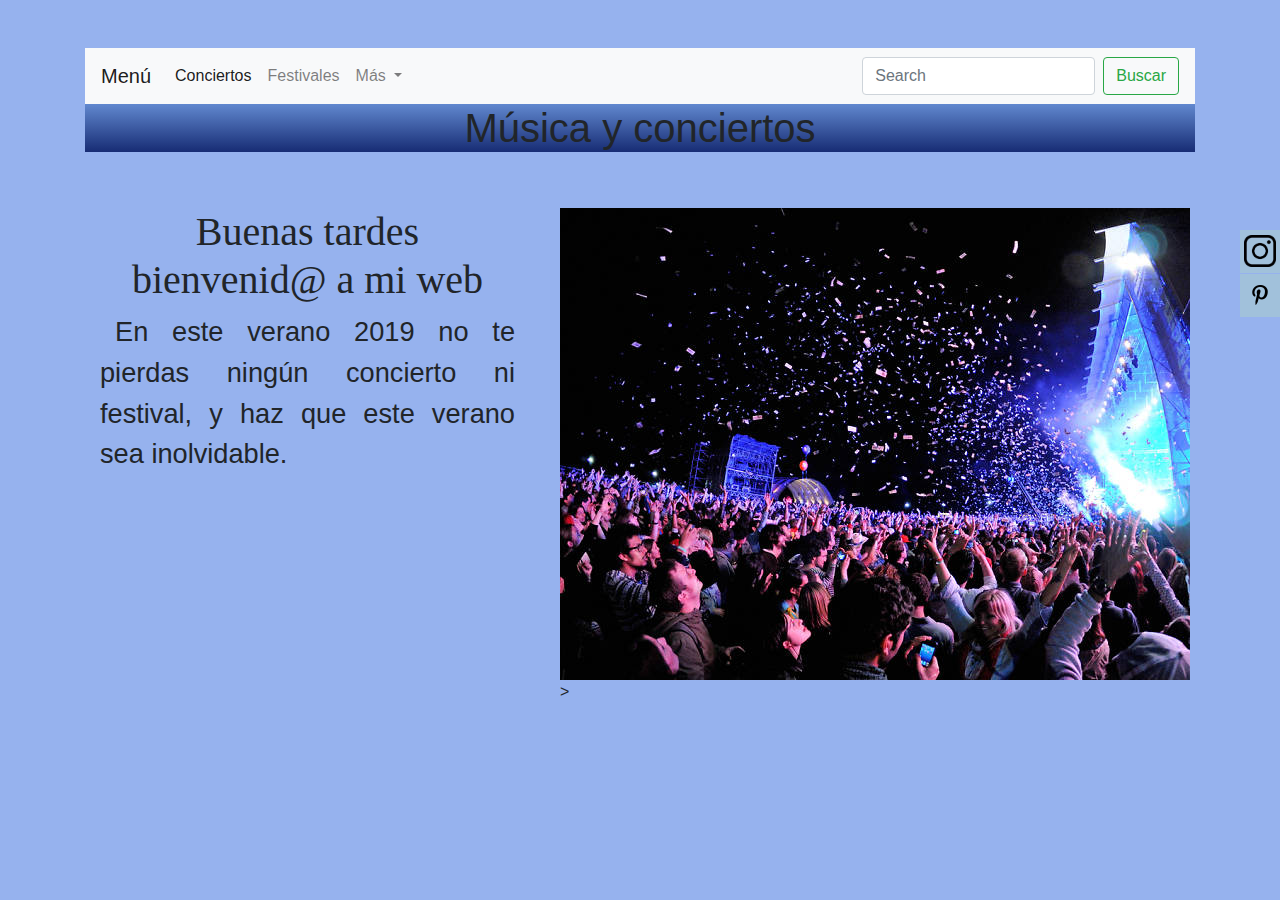
<file: index.html>
<!doctype html>
<html lang="es">
  <head>
    <!-- Required meta tags -->
    <meta charset="utf-8">
    <meta name="viewport" content="width=device-width, initial-scale=1, shrink-to-fit=no">

    <!-- Bootstrap CSS -->
    <link rel="stylesheet" href="https://stackpath.bootstrapcdn.com/bootstrap/4.3.1/css/bootstrap.min.css" integrity="sha384-ggOyR0iXCbMQv3Xipma34MD+dH/1fQ784/j6cY/iJTQUOhcWr7x9JvoRxT2MZw1T" crossorigin="anonymous">
    <link rel="stylesheet"type="text/css"href="style.css">
    <title>Music</title>
  </head>
  <body>
      <br></br>
    <div class="container">
        <div class="row">
            <div class="col-12">
                <nav class="navbar navbar-expand-lg navbar-light bg-light">
                        <a class="navbar-brand" href="index.html">Menú</a>
                        <button class="navbar-toggler" type="button" data-toggle="collapse" data-target="#navbarSupportedContent" aria-controls="navbarSupportedContent" aria-expanded="false" aria-label="Toggle navigation">
                          <span class="navbar-toggler-icon"></span>
                        </button>
                      
                        <div class="collapse navbar-collapse" id="navbarSupportedContent">
                          <ul class="navbar-nav mr-auto">
                            <li class="nav-item active">
                              <a class="nav-link" href="Conciertos.html">Conciertos</a><span class="sr-only">(current)</span></a>
                            </li>
                            <li class="nav-item">
                              <a class="nav-link" href="Festivales.html">Festivales</a>
                            </li>
                            <li class="nav-item dropdown">
                              <a class="nav-link dropdown-toggle" href="#" id="navbarDropdown" role="button" data-toggle="dropdown" aria-haspopup="true" aria-expanded="false">
                                Más
                              </a>
                              <div class="dropdown-menu" aria-labelledby="navbarDropdown">
                                <a class="dropdown-item" href="Yo.html">Quien soy</a>
                                <div class="dropdown-divider"></div>
                                <a class="dropdown-item" href="opinion.html">Opinión</a>
                                <div class="dropdown-divider"></div>
                              </div>
                            </li>
                          </ul>
                          <form class="form-inline my-2 my-lg-0">
                            <input class="form-control mr-sm-2" type="search" placeholder="Search" aria-label="Search">
                            <button class="btn btn-outline-success my-2 my-sm-0" type="submit">Buscar</button>
                          </form>
                        </div>
                      </nav>
                      <h1>Música y conciertos</h1>
              </div>
        </div>
            <div class="row">
                <div class="col-xl-5 col-lg-5 col-mg-6 col-sm-12">
                    <br></br>
                    <div class="container">
                    <h3><script type="text/javascript">
                      var hora=new Date();
                        if(hora.getHours()>11){
                        document.write("Buenas tardes\ bienvenid@ a mi web");
                          }
                        else{
                        document.write("Buenos dias\ bienvenid@ a mi web");}
                      </script></h3>
                      <p>En este verano 2019 no te pierdas ningún concierto ni festival, y haz que este verano sea inolvidable.</p>
                      <iframe src="https://www.youtube.com/embed/78reIs930Yk?start=5?rel=0&amp;autoplay=1" frameborder="0" allow="accelerometer; autoplay; encrypted-media; gyroscope; picture-in-picture" allowfullscreen></iframe>
                      </div>
                      </div>
                      <div class="col-xl-7 col-lg-8 col-md-6 col-sm-12">
                        <br></br>
                        <img src="menu.jpeg" alt="disfruta"class="img-fluid"/>>
                    </div>
                </div>
            <br></br>
            <br></br>
        </div>
    </div>
    <div class="sticky-container">
            <ul class="sticky">
                <li>
                    <img src="insta.png" width="32" height="32">
                    <p><a href="https://www.instagram.com/lau_ag_16/" target="_blank">Síguenos en <br>Instagram</a></p>
                </li>
                <li>
                    <img src="pinte.png" width="32" height="32">
                    <p><a href="https://www.pinterest.es/lauag16/" target="_blank">Síguenos en<br>Pinterest</a></p>
                </li>
            </ul>
        </div>
    <!-- Optional JavaScript -->
    <!-- jQuery first, then Popper.js, then Bootstrap JS -->
    <script src="https://code.jquery.com/jquery-3.3.1.slim.min.js" integrity="sha384-q8i/X+965DzO0rT7abK41JStQIAqVgRVzpbzo5smXKp4YfRvH+8abtTE1Pi6jizo" crossorigin="anonymous"></script>
    <script src="https://cdnjs.cloudflare.com/ajax/libs/popper.js/1.14.7/umd/popper.min.js" integrity="sha384-UO2eT0CpHqdSJQ6hJty5KVphtPhzWj9WO1clHTMGa3JDZwrnQq4sF86dIHNDz0W1" crossorigin="anonymous"></script>
    <script src="https://stackpath.bootstrapcdn.com/bootstrap/4.3.1/js/bootstrap.min.js" integrity="sha384-JjSmVgyd0p3pXB1rRibZUAYoIIy6OrQ6VrjIEaFf/nJGzIxFDsf4x0xIM+B07jRM" crossorigin="anonymous"></script>
  </body>
</html>
</file>
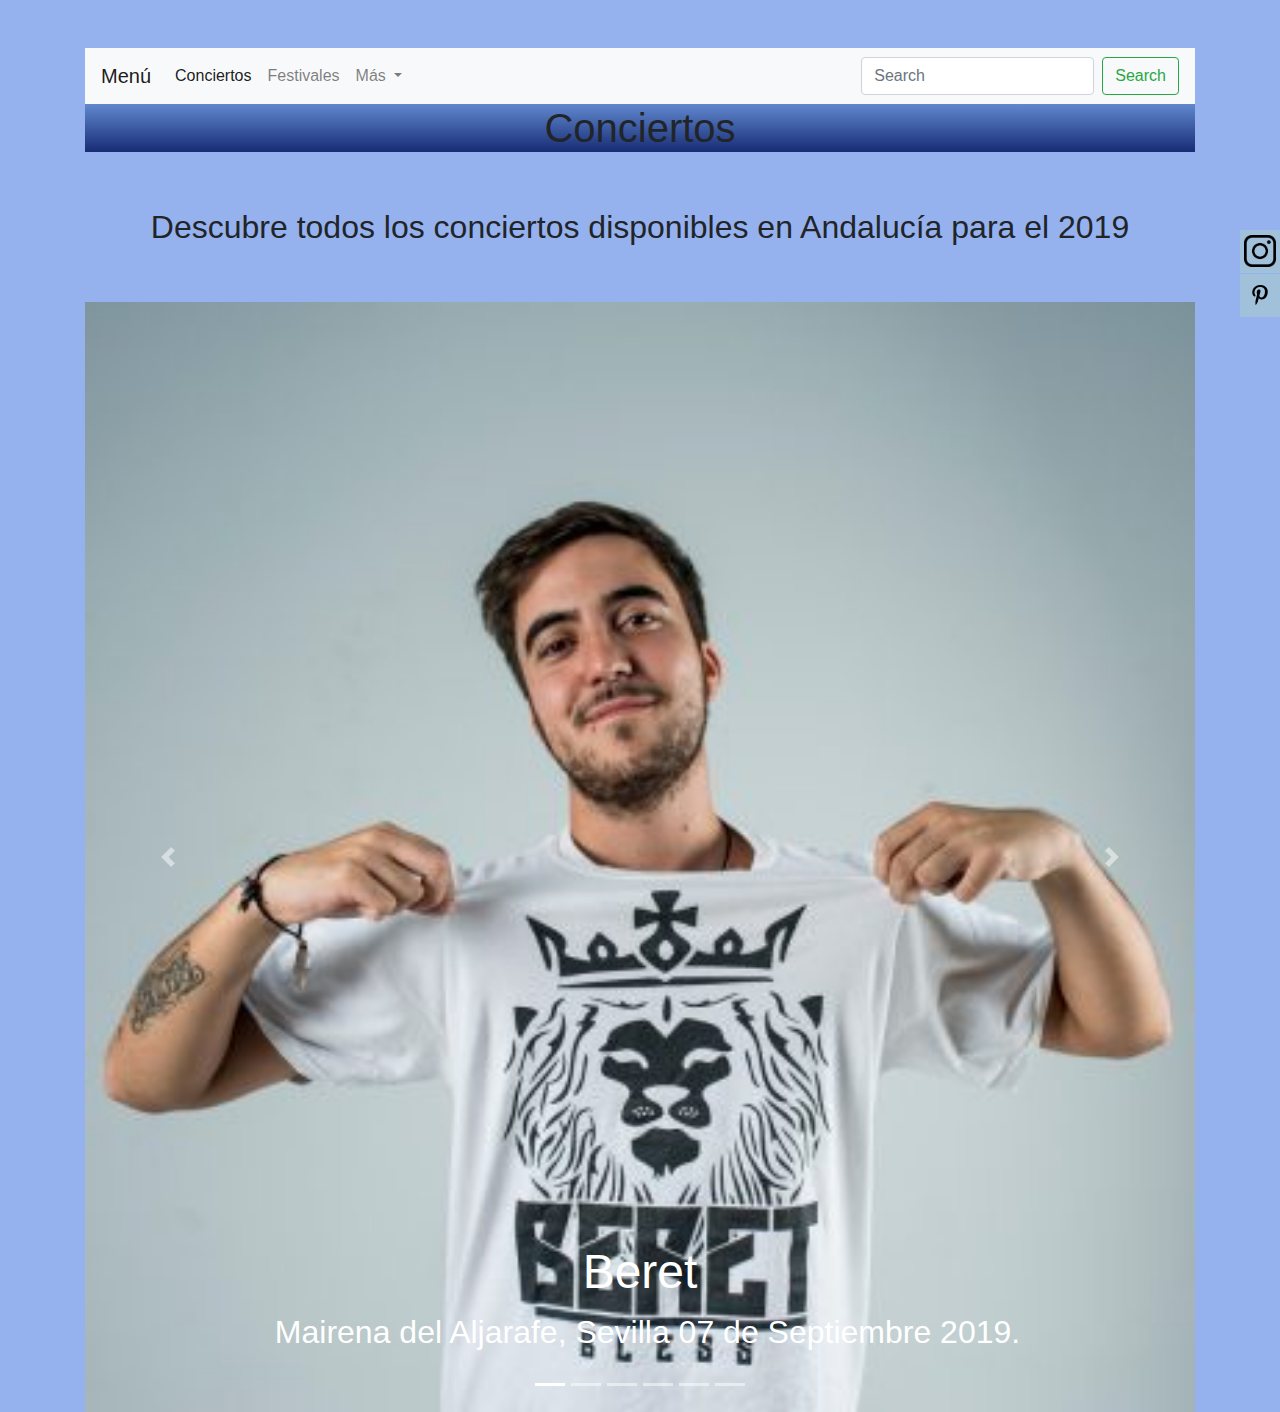
<file: Conciertos.html>
<!doctype html>
<html lang="es">
  <head>
    <!-- Required meta tags -->
    <meta charset="utf-8">
    <meta name="viewport" content="width=device-width, initial-scale=1, shrink-to-fit=no">

    <!-- Bootstrap CSS -->
    <link rel="stylesheet" href="https://stackpath.bootstrapcdn.com/bootstrap/4.3.1/css/bootstrap.min.css" integrity="sha384-ggOyR0iXCbMQv3Xipma34MD+dH/1fQ784/j6cY/iJTQUOhcWr7x9JvoRxT2MZw1T" crossorigin="anonymous">
    <link rel="stylesheet"type="text/css"href="style2.css">
    <title>Music</title>
  </head>
  <body>
    <br></br>
    <div class="container">
        <div class="row">
            <div class="col-12">
                <nav class="navbar navbar-expand-lg navbar-light bg-light">
                        <a class="navbar-brand" href="index.html">Menú</a>
                        <button class="navbar-toggler" type="button" data-toggle="collapse" data-target="#navbarSupportedContent" aria-controls="navbarSupportedContent" aria-expanded="false" aria-label="Toggle navigation">
                          <span class="navbar-toggler-icon"></span>
                        </button>
                      
                        <div class="collapse navbar-collapse" id="navbarSupportedContent">
                          <ul class="navbar-nav mr-auto">
                            <li class="nav-item active">
                              <a class="nav-link" href="Conciertos.html">Conciertos</a><span class="sr-only">(current)</span></a>
                            </li>
                            <li class="nav-item">
                              <a class="nav-link" href="Festivales.html">Festivales</a>
                            </li>
                            <li class="nav-item dropdown">
                              <a class="nav-link dropdown-toggle" href="#" id="navbarDropdown" role="button" data-toggle="dropdown" aria-haspopup="true" aria-expanded="false">
                                Más
                              </a>
                              <div class="dropdown-menu" aria-labelledby="navbarDropdown">
                                <a class="dropdown-item" href="Yo.html">Quién soy</a>
                                <div class="dropdown-divider"></div>
                                <a class="dropdown-item" href="opinion.html">Opinión</a>
                                <div class="dropdown-divider"></div>
                              </div>
                            </li>
                          </ul>
                          <form class="form-inline my-2 my-lg-0">
                            <input class="form-control mr-sm-2" type="search" placeholder="Search" aria-label="Search">
                            <button class="btn btn-outline-success my-2 my-sm-0" type="submit">Search</button>
                          </form>
                        </div>
                       </nav>
                      <h1>Conciertos</h1>
            </div>
        </div>
        <div class="row">
            <div class="col-12">
                <br></br>
                <h2>Descubre todos los conciertos disponibles en Andalucía para el 2019</h2>
            </div>
        </div>
        <div class="row">
            <div class="col-12">
                <br></br>
                <div class="bd-example">
                  <div id="carouselExampleCaptions" class="carousel slide" data-ride="carousel">
                    <ol class="carousel-indicators">
                      <li data-target="#carouselExampleCaptions" data-slide-to="0" class="active"></li>
                      <li data-target="#carouselExampleCaptions" data-slide-to="1"></li>
                      <li data-target="#carouselExampleCaptions" data-slide-to="2"></li>
                      <li data-target="#carouselExampleCaptions" data-slide-to="3"></li>
                      <li data-target="#carouselExampleCaptions" data-slide-to="4"></li>
                      <li data-target="#carouselExampleCaptions" data-slide-to="5"></li>
                    </ol>
                    <div class="carousel-inner">
                        <div class="carousel-item active">
                            <a href="https://www.elcorteingles.es/entradas/conciertos/entradas-beret-cita-en-mairena-mairena-del-aljarafe-0000086YO0000086yY0000085BS/"><img src="beret.jpeg" class="d-block w-100" alt="Bustamante"></a>
                            <div class="carousel-caption d-none d-md-block">
                              <h5>Beret</h5>
                              <p>Mairena del Aljarafe, Sevilla 07 de Septiembre 2019.</p>
                            </div>
                          </div>
                        <div class="carousel-item">
                          <a href="https://www.ticketea.com/entradas/bustamante-en-concierto-tour-heroes-sevilla-cartuja-center-cite/"><img src="bustamante.jpeg" class="d-block w-100" alt="Bustamante"></a>
                          <div class="carousel-caption d-none d-md-block">
                            <h5>Bustamante</h5>
                           <p>Sevilla, 13 de Septiembre 2019.</p>
                        </div>
                      </div>
                      <div class="carousel-item">
                        <a href="https://www.ticketea.com/entradas/sweet-california-gira-origen-2019-sevilla/"><img src="sweet.jpeg" class="d-block w-100" alt="sweet">a</a>
                        <div class="carousel-caption d-none d-md-block">
                          <h5>Sweet California</h5>
                          <p>Sevilla, 19 de Octubre de 2019</p>
                        </div>
                      </div>
                      <div class="carousel-item">
                        <a href="https://www.ticketea.com/entradas/concierto-morat-festival-starlite-marbella-2019/"><img src="morat.jpeg" class="d-block w-100" alt="morat"></a>
                        <div class="carousel-caption d-none d-md-block">
                          <h5>Morat</h5>
                          <p>Málaga, 12 de Agosto de 2019</p>
                        </div>
                      </div>
                      <div class="carousel-item">
                        <a href="https://www.ticketea.com/entradas/estopa-presenta-gira-fuego-malaga/"><img src="estopa.jpeg" class="d-block w-100" alt="estopa"></a>
                        <div class="carousel-caption d-none d-md-block">
                         <h5>Estopa</h5>
                          <p>Málaga, 30 de Noviembre de 2019</p>
                      </div>
                    </div>
                      <div class="carousel-item">
                        <a href="https://www.ticketea.com/entradas/estopa-presenta-gira-fuego-malaga/"><img src="pablo.jpeg" class="d-block w-100" alt="pablo alboran"></a>
                        <div class="carousel-caption d-none d-md-block">
                         <h5>Pablo López</h5>
                          <p>Granada, 06 de Septiembre de 2019</p>
                      </div>
                  </div>
                    <a class="carousel-control-prev" href="#carouselExampleCaptions" role="button" data-slide="prev">
                      <span class="carousel-control-prev-icon" aria-hidden="true"></span>
                      <span class="sr-only">Previous</span>
                    </a>
                    <a class="carousel-control-next" href="#carouselExampleCaptions" role="button" data-slide="next">
                      <span class="carousel-control-next-icon" aria-hidden="true"></span>
                      <span class="sr-only">Next</span>
                    </a>
                </div>
            </div>
        </div>
        <div class="sticky-container">
                <ul class="sticky">
                    <li>
                        <img src="insta.png" width="32" height="32">
                        <p><a href="https://www.instagram.com/lau_ag_16/" target="_blank">Síguenos en <br>Instagram</a></p>
                    </li>
                    <li>
                        <img src="pinte.png" width="32" height="32">
                        <p><a href="https://www.pinterest.es/lauag16/" target="_blank">Síguenos en<br>Pinterest</a></p>
                    </li>
                </ul>
            </div>
    </div>

    <!-- Optional JavaScript -->
    <!-- jQuery first, then Popper.js, then Bootstrap JS -->
    <script src="https://code.jquery.com/jquery-3.3.1.slim.min.js" integrity="sha384-q8i/X+965DzO0rT7abK41JStQIAqVgRVzpbzo5smXKp4YfRvH+8abtTE1Pi6jizo" crossorigin="anonymous"></script>
    <script src="https://cdnjs.cloudflare.com/ajax/libs/popper.js/1.14.7/umd/popper.min.js" integrity="sha384-UO2eT0CpHqdSJQ6hJty5KVphtPhzWj9WO1clHTMGa3JDZwrnQq4sF86dIHNDz0W1" crossorigin="anonymous"></script>
    <script src="https://stackpath.bootstrapcdn.com/bootstrap/4.3.1/js/bootstrap.min.js" integrity="sha384-JjSmVgyd0p3pXB1rRibZUAYoIIy6OrQ6VrjIEaFf/nJGzIxFDsf4x0xIM+B07jRM" crossorigin="anonymous"></script>
  </body>
</html>
</file>
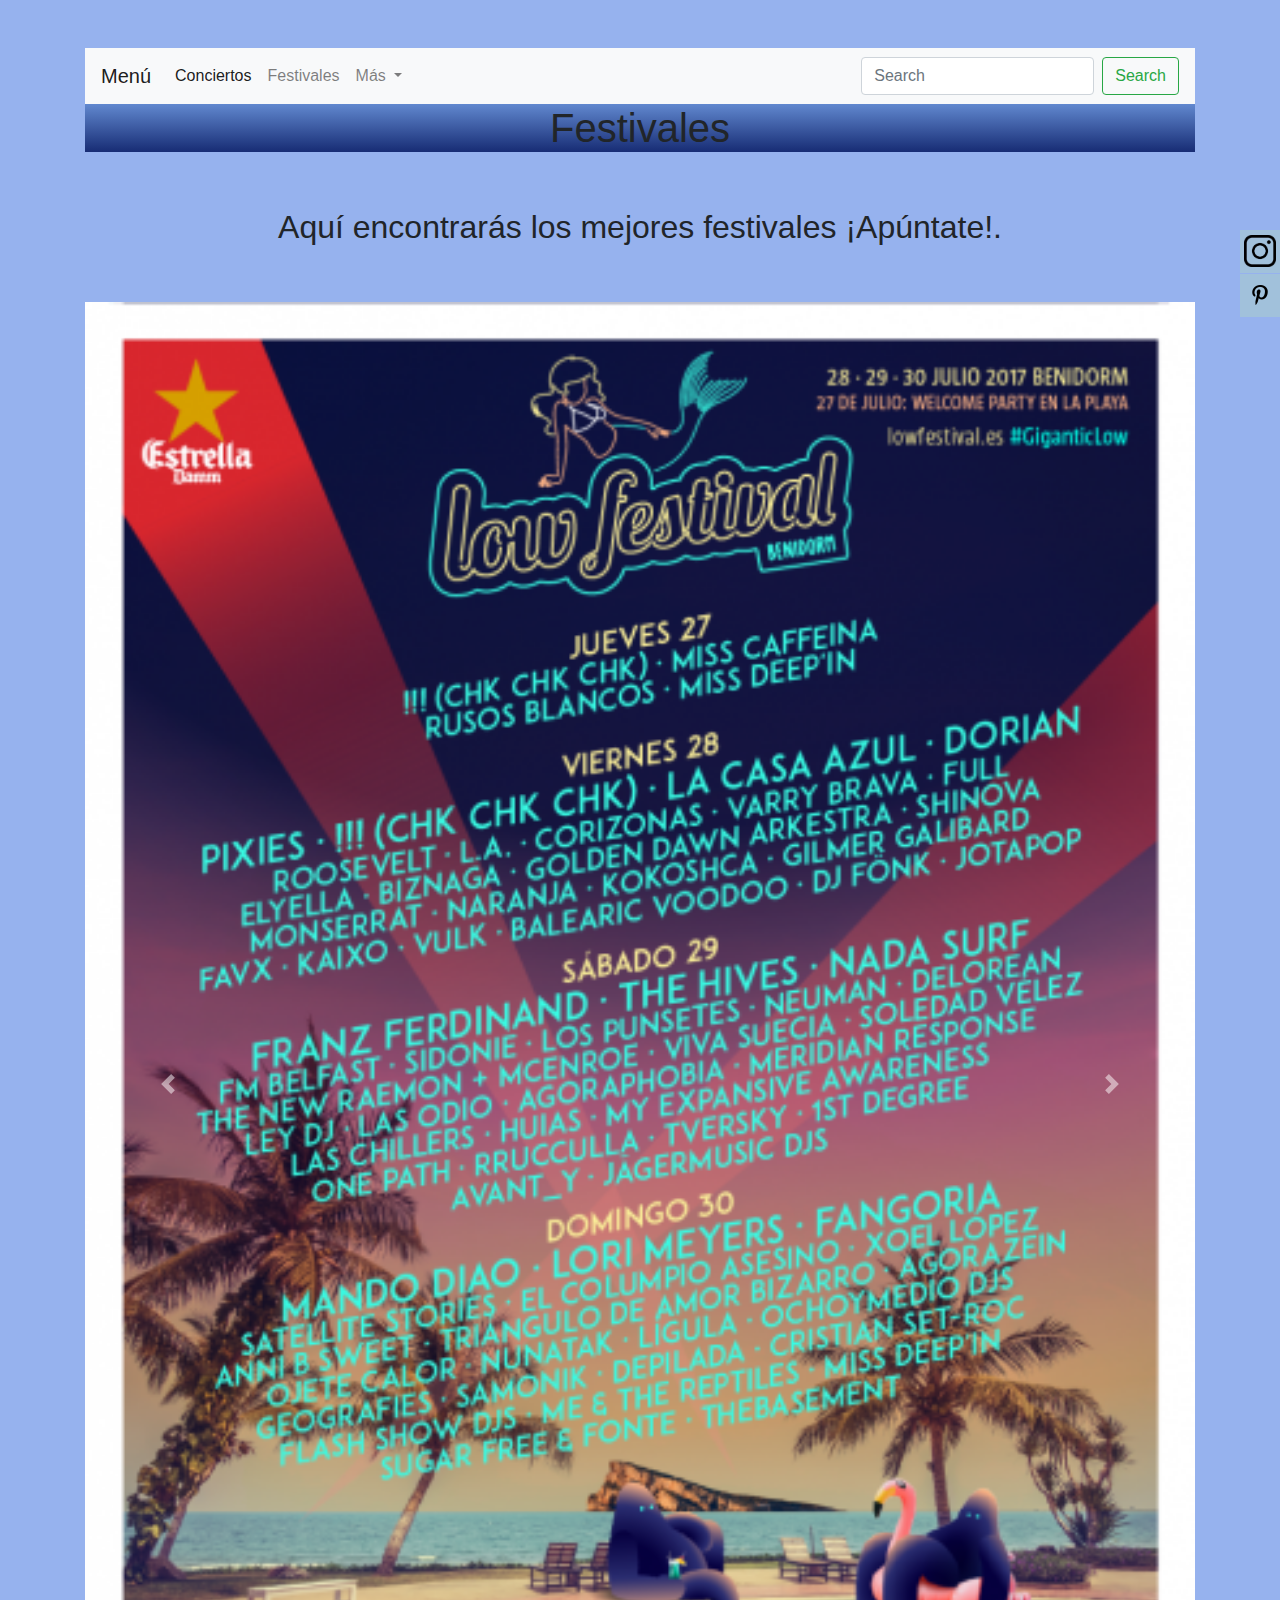
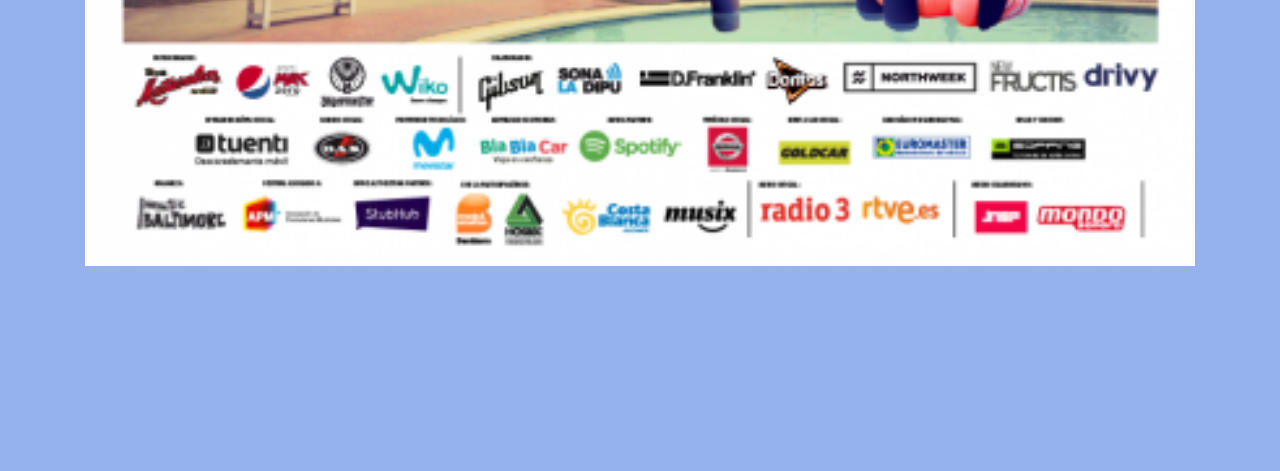
<file: Festivales.html>
<!doctype html>
<html lang="es">
  <head>
    <!-- Required meta tags -->
    <meta charset="utf-8">
    <meta name="viewport" content="width=device-width, initial-scale=1, shrink-to-fit=no">

    <!-- Bootstrap CSS -->
    <link rel="stylesheet" href="https://stackpath.bootstrapcdn.com/bootstrap/4.3.1/css/bootstrap.min.css" integrity="sha384-ggOyR0iXCbMQv3Xipma34MD+dH/1fQ784/j6cY/iJTQUOhcWr7x9JvoRxT2MZw1T" crossorigin="anonymous">
    <link rel="stylesheet"type="text/css"href="style3.css">
    <title>Music</title>
  </head>
  <body>
    <div class="container">
        <div class="row">
            <div class="col-12">
                <br></br>
                <nav class="navbar navbar-expand-lg navbar-light bg-light">
                        <a class="navbar-brand" href="index.html">Menú</a>
                        <button class="navbar-toggler" type="button" data-toggle="collapse" data-target="#navbarSupportedContent" aria-controls="navbarSupportedContent" aria-expanded="false" aria-label="Toggle navigation">
                          <span class="navbar-toggler-icon"></span>
                        </button>
                      
                        <div class="collapse navbar-collapse" id="navbarSupportedContent">
                          <ul class="navbar-nav mr-auto">
                            <li class="nav-item active">
                              <a class="nav-link" href="Conciertos.html">Conciertos</a><span class="sr-only">(current)</span></a>
                            </li>
                            <li class="nav-item">
                              <a class="nav-link" href="Festivales.html">Festivales</a>
                            </li>
                            <li class="nav-item dropdown">
                              <a class="nav-link dropdown-toggle" href="#" id="navbarDropdown" role="button" data-toggle="dropdown" aria-haspopup="true" aria-expanded="false">
                               Más
                              </a>
                              <div class="dropdown-menu" aria-labelledby="navbarDropdown">
                                <a class="dropdown-item" href="Yo.html">Quién soy</a>
                                <div class="dropdown-divider"></div>
                                <a class="dropdown-item" href="opinion.html">Opinión</a>
                                <div class="dropdown-divider"></div>
                              </div>
                            </li>
                          </ul>
                          <form class="form-inline my-2 my-lg-0">
                            <input class="form-control mr-sm-2" type="search" placeholder="Search" aria-label="Search">
                            <button class="btn btn-outline-success my-2 my-sm-0" type="submit">Search</button>
                          </form>
                        </div>
                      </nav>
                      <h1>Festivales</h1>
            </div>
        </div>
        <div class="row">
            <div class="col-12">
              <br></br>
              <h2>Aquí encontrarás los mejores festivales ¡Apúntate!.</h2>
        <div class="row">
            <div class="col-12">
                <br></br>
                <div class="bd-example">
                  <div id="carouselExampleCaptions" class="carousel slide" data-ride="carousel">
                    <ol class="carousel-indicators">
                      <li data-target="#carouselExampleCaptions" data-slide-to="0" class="active"></li>
                      <li data-target="#carouselExampleCaptions" data-slide-to="1"></li>
                    </ol>
                    <div class="carousel-inner">
                        <div class="carousel-item active">
                            <a href="https://www.ticketea.com/entradas/low-festival-benidorm-2019/"><img src="benidorm.png" class="d-block w-100" alt="festival benidorm"></a>
                            <div class="carousel-caption d-none d-md-block">
                            </div>
                          </div>
                        <div class="carousel-item">
                          <a href="https://www.ticketea.com/entradas/festival-cabo-de-plata-2019/"><img src="cabo.jpeg" class="d-block w-100" alt="Bustamante"></a>
                          <div class="carousel-caption d-none d-md-block">
                        </div>
                      </div>
                    <a class="carousel-control-prev" href="#carouselExampleCaptions" role="button" data-slide="prev">
                      <span class="carousel-control-prev-icon" aria-hidden="true"></span>
                      <span class="sr-only">Previous</span>
                    </a>
                    <a class="carousel-control-next" href="#carouselExampleCaptions" role="button" data-slide="next">
                      <span class="carousel-control-next-icon" aria-hidden="true"></span>
                      <span class="sr-only">Next</span>
                    </a>
                </div>
            </div>
        </div>
        </div>
        <div class="col-12">
          <br></br>
            <iframe src="https://www.youtube.com/embed/3lv5gyQ_r78?start=5" frameborder="0" allow="accelerometer; autoplay; encrypted-media; gyroscope; picture-in-picture" allowfullscreen></iframe>
        </div>
      </div>
        <div class="sticky-container">
                <ul class="sticky">
                    <li>
                        <img src="insta.png" width="32" height="32">
                        <p><a href="https://www.instagram.com/lau_ag_16/" target="_blank">Síguenos en <br>Instagram</a></p>
                    </li>
                    <li>
                        <img src="pinte.png" width="32" height="32">
                        <p><a href="https://www.pinterest.es/lauag16/" target="_blank">Síguenos en<br>Pinterest</a></p>
                    </li>
                </ul>
    </div>


    <!-- Optional JavaScript -->
    <!-- jQuery first, then Popper.js, then Bootstrap JS -->
    <script src="https://code.jquery.com/jquery-3.3.1.slim.min.js" integrity="sha384-q8i/X+965DzO0rT7abK41JStQIAqVgRVzpbzo5smXKp4YfRvH+8abtTE1Pi6jizo" crossorigin="anonymous"></script>
    <script src="https://cdnjs.cloudflare.com/ajax/libs/popper.js/1.14.7/umd/popper.min.js" integrity="sha384-UO2eT0CpHqdSJQ6hJty5KVphtPhzWj9WO1clHTMGa3JDZwrnQq4sF86dIHNDz0W1" crossorigin="anonymous"></script>
    <script src="https://stackpath.bootstrapcdn.com/bootstrap/4.3.1/js/bootstrap.min.js" integrity="sha384-JjSmVgyd0p3pXB1rRibZUAYoIIy6OrQ6VrjIEaFf/nJGzIxFDsf4x0xIM+B07jRM" crossorigin="anonymous"></script>
  </body>
</html>
</file>
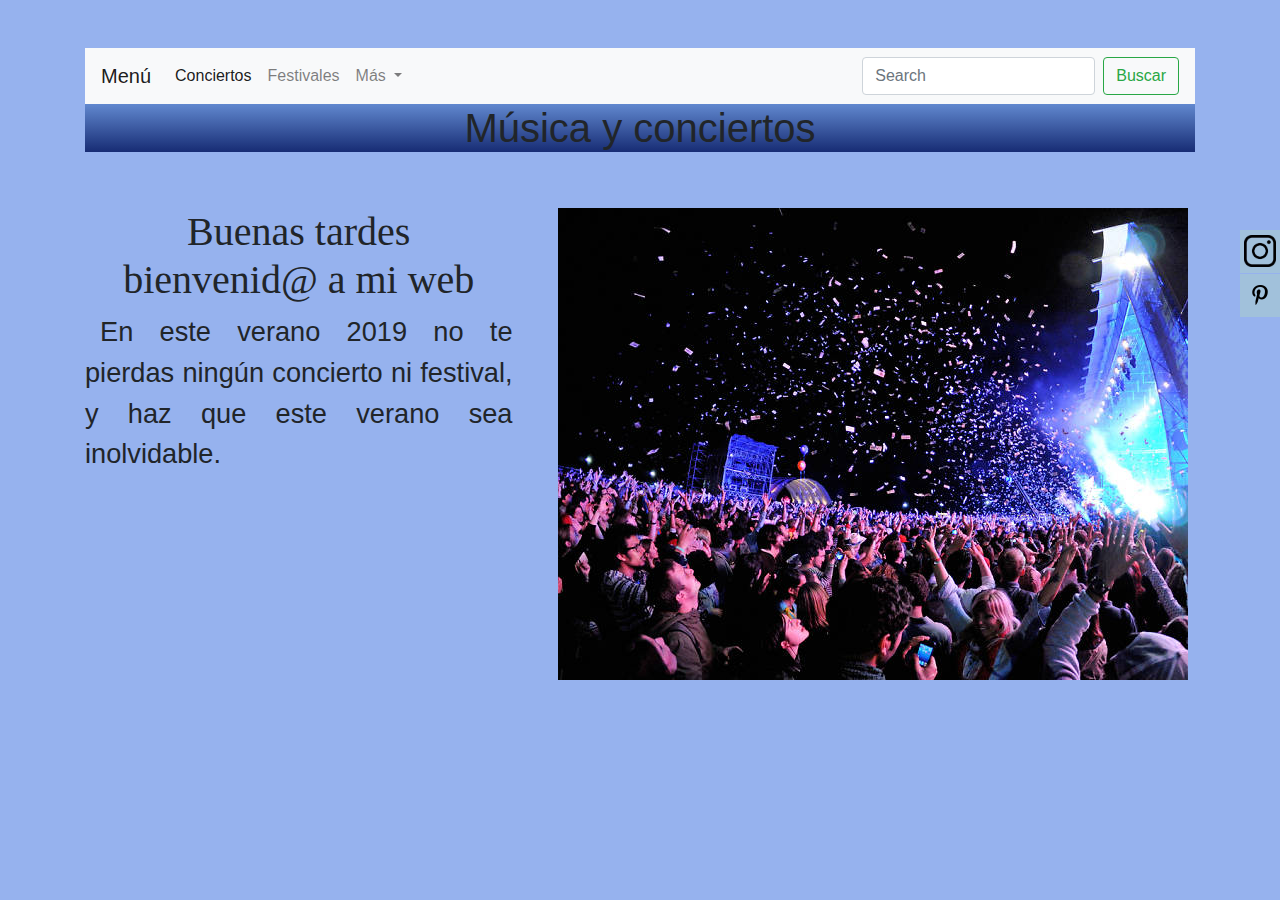
<file: Menu.html>
<!doctype html>
<html lang="es">
  <head>
    <!-- Required meta tags -->
    <meta charset="utf-8">
    <meta name="viewport" content="width=device-width, initial-scale=1, shrink-to-fit=no">

    <!-- Bootstrap CSS -->
    <link rel="stylesheet" href="https://stackpath.bootstrapcdn.com/bootstrap/4.3.1/css/bootstrap.min.css" integrity="sha384-ggOyR0iXCbMQv3Xipma34MD+dH/1fQ784/j6cY/iJTQUOhcWr7x9JvoRxT2MZw1T" crossorigin="anonymous">
    <link rel="stylesheet"type="text/css"href="style.css">
    <title>Music</title>
  </head>
  <body>
      <br></br>
    <div class="container">
        <div class="row">
            <div class="col-12">
                <nav class="navbar navbar-expand-lg navbar-light bg-light">
                        <a class="navbar-brand" href="Menu.html">Menú</a>
                        <button class="navbar-toggler" type="button" data-toggle="collapse" data-target="#navbarSupportedContent" aria-controls="navbarSupportedContent" aria-expanded="false" aria-label="Toggle navigation">
                          <span class="navbar-toggler-icon"></span>
                        </button>
                      
                        <div class="collapse navbar-collapse" id="navbarSupportedContent">
                          <ul class="navbar-nav mr-auto">
                            <li class="nav-item active">
                              <a class="nav-link" href="Conciertos.html">Conciertos</a><span class="sr-only">(current)</span></a>
                            </li>
                            <li class="nav-item">
                              <a class="nav-link" href="Festivales.html">Festivales</a>
                            </li>
                            <li class="nav-item dropdown">
                              <a class="nav-link dropdown-toggle" href="#" id="navbarDropdown" role="button" data-toggle="dropdown" aria-haspopup="true" aria-expanded="false">
                                Más
                              </a>
                              <div class="dropdown-menu" aria-labelledby="navbarDropdown">
                                <a class="dropdown-item" href="Yo.html">Quien soy</a>
                                <div class="dropdown-divider"></div>
                                <a class="dropdown-item" href="opinion.html">Opinión</a>
                                <div class="dropdown-divider"></div>
                              </div>
                            </li>
                          </ul>
                          <form class="form-inline my-2 my-lg-0">
                            <input class="form-control mr-sm-2" type="search" placeholder="Search" aria-label="Search">
                            <button class="btn btn-outline-success my-2 my-sm-0" type="submit">Buscar</button>
                          </form>
                        </div>
                      </nav>
                      <h1>Música y conciertos</h1>
            </div>
            <div class="row">
                    <div class="col-xl-5 col-lg-5 col-mg-6 col-sm-12">
                        <br></br>
                        <div class="container">
                          <h3><script type="text/javascript">
                           var hora=new Date();
                            if(hora.getHours()>11){
                            document.write("Buenas tardes\ bienvenid@ a mi web");
                          }
                            else{
                            document.write("Buenos dias\ bienvenid@ a mi web");}
                            </script></h3>
                          <p>En este verano 2019 no te pierdas ningún concierto ni festival, y haz que este verano sea inolvidable.</p>
                          <iframe src="https://www.youtube.com/embed/78reIs930Yk?start=5?rel=0&amp;autoplay=1" frameborder="0" allow="accelerometer; autoplay; encrypted-media; gyroscope; picture-in-picture" allowfullscreen></iframe>
                   
                        </div>
                      </div>
                    <div class="col-xl-7 col-lg-8 col-md-6 col-sm-12">
                        <br></br>
                      <img src="menu.jpeg" alt="disfruta">
                    </div>
                </div>
            <br></br>
            <br></br>
        </div>
    </div>
    <div class="sticky-container">
            <ul class="sticky">
                <li>
                    <img src="insta.png" width="32" height="32">
                    <p><a href="https://www.instagram.com/lau_ag_16/" target="_blank">Síguenos en <br>Instagram</a></p>
                </li>
                <li>
                    <img src="pinte.png" width="32" height="32">
                    <p><a href="https://www.pinterest.es/lauag16/" target="_blank">Síguenos en<br>Pinterest</a></p>
                </li>
            </ul>
        </div>
    <!-- Optional JavaScript -->
    <!-- jQuery first, then Popper.js, then Bootstrap JS -->
    <script src="https://code.jquery.com/jquery-3.3.1.slim.min.js" integrity="sha384-q8i/X+965DzO0rT7abK41JStQIAqVgRVzpbzo5smXKp4YfRvH+8abtTE1Pi6jizo" crossorigin="anonymous"></script>
    <script src="https://cdnjs.cloudflare.com/ajax/libs/popper.js/1.14.7/umd/popper.min.js" integrity="sha384-UO2eT0CpHqdSJQ6hJty5KVphtPhzWj9WO1clHTMGa3JDZwrnQq4sF86dIHNDz0W1" crossorigin="anonymous"></script>
    <script src="https://stackpath.bootstrapcdn.com/bootstrap/4.3.1/js/bootstrap.min.js" integrity="sha384-JjSmVgyd0p3pXB1rRibZUAYoIIy6OrQ6VrjIEaFf/nJGzIxFDsf4x0xIM+B07jRM" crossorigin="anonymous"></script>
  </body>
</html>
</file>
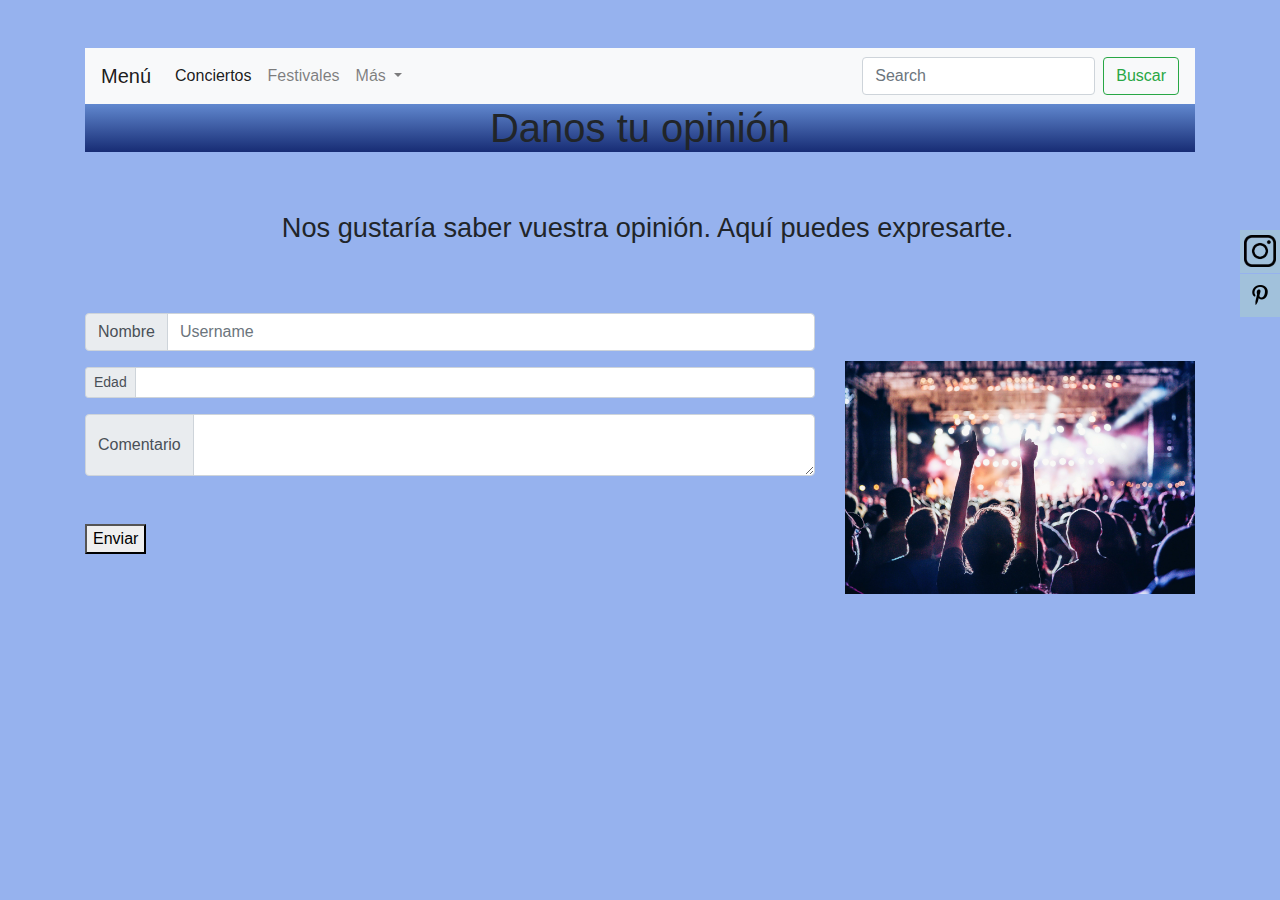
<file: opinion.html>
<!doctype html>
<html lang="es">
  <head>
    <!-- Required meta tags -->
    <meta charset="utf-8">
    <meta name="viewport" content="width=device-width, initial-scale=1, shrink-to-fit=no">

    <!-- Bootstrap CSS -->
    <link rel="stylesheet" href="https://stackpath.bootstrapcdn.com/bootstrap/4.3.1/css/bootstrap.min.css" integrity="sha384-ggOyR0iXCbMQv3Xipma34MD+dH/1fQ784/j6cY/iJTQUOhcWr7x9JvoRxT2MZw1T" crossorigin="anonymous">
    <link rel="stylesheet"type="text/css"href="style5.css">
    <title>Music</title>
  </head>
  <body>
    <div class="container">
        <div class="row">
            <div class="col-12">
                <br></br>
                <nav class="navbar navbar-expand-lg navbar-light bg-light">
                        <a class="navbar-brand" href="index.html">Menú</a>
                        <button class="navbar-toggler" type="button" data-toggle="collapse" data-target="#navbarSupportedContent" aria-controls="navbarSupportedContent" aria-expanded="false" aria-label="Toggle navigation">
                          <span class="navbar-toggler-icon"></span>
                        </button>
                      
                        <div class="collapse navbar-collapse" id="navbarSupportedContent">
                          <ul class="navbar-nav mr-auto">
                            <li class="nav-item active">
                              <a class="nav-link" href="Conciertos.html">Conciertos</a><span class="sr-only">(current)</span></a>
                            </li>
                            <li class="nav-item">
                              <a class="nav-link" href="Festivales.html">Festivales</a>
                            </li>
                            <li class="nav-item dropdown">
                              <a class="nav-link dropdown-toggle" href="#" id="navbarDropdown" role="button" data-toggle="dropdown" aria-haspopup="true" aria-expanded="false">
                                Más
                              </a>
                              <div class="dropdown-menu" aria-labelledby="navbarDropdown">
                                <a class="dropdown-item" href="Yo.html">Quien soy</a>
                                <div class="dropdown-divider"></div>
                                <a class="dropdown-item" href="opinion.html">Opinión</a>
                                <div class="dropdown-divider"></div>
                              </div>
                            </li>
                          </ul>
                          <form class="form-inline my-2 my-lg-0">
                            <input class="form-control mr-sm-2" type="search" placeholder="Search" aria-label="Search">
                            <button class="btn btn-outline-success my-2 my-sm-0" type="submit">Buscar</button>
                          </form>
                        </div>
                      </nav>
                      <h1>Danos tu opinión</h1>
            </div>
        </div>
        <div class="row">
            <div class="col-12">
                <br></br>
                <p id="texto">Nos gustaría saber vuestra opinión. Aquí puedes expresarte.</p>
                <br></br>
            </div>
          <div class="col-xl-8 col-lg-8 col-md-9 col-sm-12">
            <div class="input-group mb-3">
                <div class="input-group-prepend">
                  <span class="input-group-text" id="basic-addon1">Nombre</span>
                </div>
                <input type="text" class="form-control" id="nombre" placeholder="Username" aria-label="Username" aria-describedby="basic-addon1">
              </div>
              <div class="input-group input-group-sm mb-3">
                  <div class="input-group-prepend">
                    <span class="input-group-text" id="inputGroup-sizing-sm">Edad</span>
                  </div>
                  <input type="text" class="form-control" aria-label="Sizing example input" aria-describedby="inputGroup-sizing-sm" id="edad">
                </div>
              <div class="input-group">
                <div class="input-group-prepend">
                  <span class="input-group-text">Comentario</span>
                </div>
                <textarea class="form-control" aria-label="With textarea" id="comentario"></textarea>
              </div>
              <br></br>
              <script type="text/javascript">
                function confirmacion() {
                        var pregunta = confirm("¿Desea enviarnos tu comentario?");
                        document.getElementById('nombre').value = '';
                        document.getElementById('edad').value = '';
                        document.getElementById('comentario').value = '';
                        if (pregunta){
                          document.getElementById('texto').innerHTML = '¡Muchas gracias por tu comentario!';
                        }
                        else{
                          alert("Revise su comentario")
                        }
                    }
                    </script>
                    <button type="button" onclick="confirmacion()" >Enviar</button>
        </div>
            <div class="col-xl-4 col-lg-4 col-md-3 col-sm-12">
                <br></br>
                <img src="concierto.jpg" class="img-fluid"/>
            </div>
        </div>
        <div class="sticky-container">
                <ul class="sticky">
                    <li>
                        <img src="insta.png" width="32" height="32">
                        <p><a href="https://www.instagram.com/lau_ag_16/" target="_blank">Síguenos en <br>Instagram</a></p>
                    </li>
                    <li>
                        <img src="pinte.png" width="32" height="32">
                        <p><a href="https://www.pinterest.es/lauag16/" target="_blank">Síguenos en<br>Pinterest</a></p>
                    </li>
                </ul>
    </div>


    <!-- Optional JavaScript -->
    <!-- jQuery first, then Popper.js, then Bootstrap JS -->
    <script src="https://code.jquery.com/jquery-3.3.1.slim.min.js" integrity="sha384-q8i/X+965DzO0rT7abK41JStQIAqVgRVzpbzo5smXKp4YfRvH+8abtTE1Pi6jizo" crossorigin="anonymous"></script>
    <script src="https://cdnjs.cloudflare.com/ajax/libs/popper.js/1.14.7/umd/popper.min.js" integrity="sha384-UO2eT0CpHqdSJQ6hJty5KVphtPhzWj9WO1clHTMGa3JDZwrnQq4sF86dIHNDz0W1" crossorigin="anonymous"></script>
    <script src="https://stackpath.bootstrapcdn.com/bootstrap/4.3.1/js/bootstrap.min.js" integrity="sha384-JjSmVgyd0p3pXB1rRibZUAYoIIy6OrQ6VrjIEaFf/nJGzIxFDsf4x0xIM+B07jRM" crossorigin="anonymous"></script>
  </body>
</html>
</file>
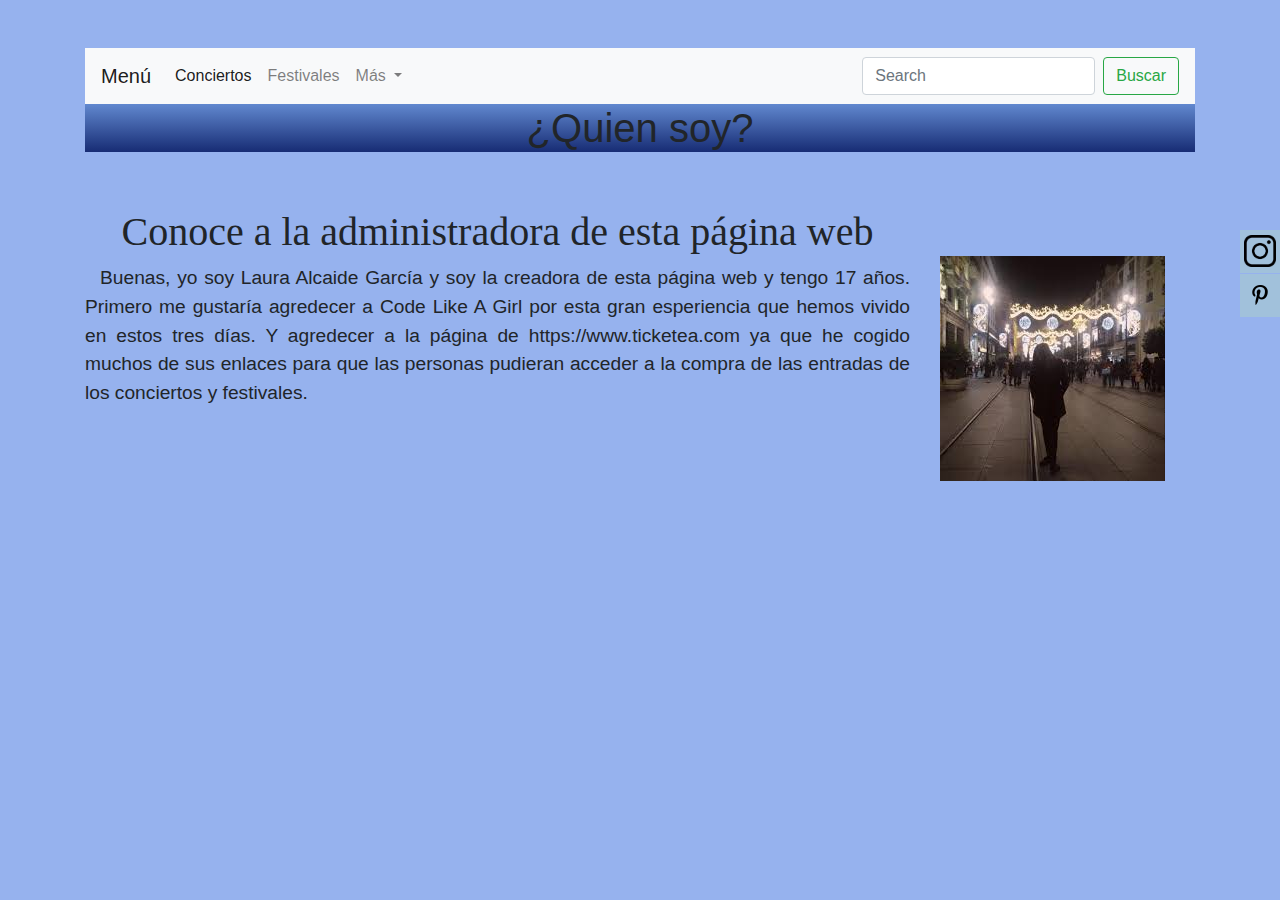
<file: Yo.html>
<!doctype html>
<html lang="es">
  <head>
    <!-- Required meta tags -->
    <meta charset="utf-8">
    <meta name="viewport" content="width=device-width, initial-scale=1, shrink-to-fit=no">

    <!-- Bootstrap CSS -->
    <link rel="stylesheet" href="https://stackpath.bootstrapcdn.com/bootstrap/4.3.1/css/bootstrap.min.css" integrity="sha384-ggOyR0iXCbMQv3Xipma34MD+dH/1fQ784/j6cY/iJTQUOhcWr7x9JvoRxT2MZw1T" crossorigin="anonymous">
    <link rel="stylesheet"type="text/css"href="style4.css">
    <title>Music</title>
  </head>
  <body>
    <div class="container">
        <div class="row">
            <div class="col-12">
                <br></br>
                <nav class="navbar navbar-expand-lg navbar-light bg-light">
                        <a class="navbar-brand" href="index.html">Menú</a>
                        <button class="navbar-toggler" type="button" data-toggle="collapse" data-target="#navbarSupportedContent" aria-controls="navbarSupportedContent" aria-expanded="false" aria-label="Toggle navigation">
                          <span class="navbar-toggler-icon"></span>
                        </button>
                      
                        <div class="collapse navbar-collapse" id="navbarSupportedContent">
                          <ul class="navbar-nav mr-auto">
                            <li class="nav-item active">
                              <a class="nav-link" href="Conciertos.html">Conciertos</a><span class="sr-only">(current)</span></a>
                            </li>
                            <li class="nav-item">
                              <a class="nav-link" href="Festivales.html">Festivales</a>
                            </li>
                            <li class="nav-item dropdown">
                              <a class="nav-link dropdown-toggle" href="#" id="navbarDropdown" role="button" data-toggle="dropdown" aria-haspopup="true" aria-expanded="false">
                                Más
                              </a>
                              <div class="dropdown-menu" aria-labelledby="navbarDropdown">
                                <a class="dropdown-item" href="Yo.html">Quien soy</a>
                                <div class="dropdown-divider"></div>
                                <a class="dropdown-item" href="opinion.html">Opinión</a>
                                <div class="dropdown-divider"></div>
                            </li>
                          </ul>
                          <form class="form-inline my-2 my-lg-0">
                            <input class="form-control mr-sm-2" type="search" placeholder="Search" aria-label="Search">
                            <button class="btn btn-outline-success my-2 my-sm-0" type="submit">Buscar</button>
                          </form>
                        </div>
                      </nav>
                      <h1>¿Quien soy?</h1>
            </div>
        </div>
        <div class="row">
            <div class="col-xl-9 col-lg-9 col-mg-9 col-sm-12">
                <br></br>
                <h3>Conoce a la administradora de esta página web</h3>
                <p>Buenas, yo soy Laura Alcaide García y soy la creadora de esta página web y tengo 17 años. Primero me gustaría agredecer a Code Like A Girl por esta gran esperiencia que hemos vivido en estos tres días. Y agredecer a la página de https://www.ticketea.com ya que he cogido muchos de sus enlaces para que las personas pudieran acceder a la compra de las entradas de los conciertos y festivales.</p>
            </div>
            <div class="col-xl-3 col-lg-3 col-md-3 col-sm-12">
                <br></br>
                <br></br>
                <img src="yo.jpeg" class="img-fluid"/>
            </div>
        </div>
        <div class="sticky-container">
                <ul class="sticky">
                    <li>
                        <img src="insta.png" width="32" height="32">
                        <p><a href="https://www.instagram.com/lau_ag_16/" target="_blank">Síguenos en <br>Instagram</a></p>
                    </li>
                    <li>
                        <img src="pinte.png" width="32" height="32">
                        <p><a href="https://www.pinterest.es/lauag16/" target="_blank">Síguenos en<br>Pinterest</a></p>
                    </li>
                </ul>
    </div>


    <!-- Optional JavaScript -->
    <!-- jQuery first, then Popper.js, then Bootstrap JS -->
    <script src="https://code.jquery.com/jquery-3.3.1.slim.min.js" integrity="sha384-q8i/X+965DzO0rT7abK41JStQIAqVgRVzpbzo5smXKp4YfRvH+8abtTE1Pi6jizo" crossorigin="anonymous"></script>
    <script src="https://cdnjs.cloudflare.com/ajax/libs/popper.js/1.14.7/umd/popper.min.js" integrity="sha384-UO2eT0CpHqdSJQ6hJty5KVphtPhzWj9WO1clHTMGa3JDZwrnQq4sF86dIHNDz0W1" crossorigin="anonymous"></script>
    <script src="https://stackpath.bootstrapcdn.com/bootstrap/4.3.1/js/bootstrap.min.js" integrity="sha384-JjSmVgyd0p3pXB1rRibZUAYoIIy6OrQ6VrjIEaFf/nJGzIxFDsf4x0xIM+B07jRM" crossorigin="anonymous"></script>
  </body>
</html>
</file>
<file: style.css>
h1
{text-align: center}
h1
{background-image: linear-gradient(rgb(97, 136, 207), rgb(23, 44, 116))}
h1
{font-family: 'Lucida Sans', 'Lucida Sans Regular', 'Lucida Grande', 'Lucida Sans Unicode', Geneva, Verdana, sans-serif}
p
{text-align: justify}
p
{text-indent: 15px}
p
{font-size: 170%}
p
{font-family: Verdana, Geneva, Tahoma, sans-serif}
h3
{font-size: 250%}
h3
{font-family: Georgia, 'Times New Roman', Times, serif}
h3
{text-align: center}
body
{background-color: rgb(150, 178, 238)}
.sticky-container{
    padding:0px;
    margin:0px;
    position:fixed;
    right:-130px;
    top:230px;
    width:210px;
    z-index: 1100;
}
.sticky li{
    list-style-type:none;
    background-color:rgb(161, 193, 219);
    height:43px;
    padding:0px;
    margin:0px 0px 1px 0px;
    -webkit-transition:all 0.25s ease-in-out;
    -moz-transition:all 0.25s ease-in-out;
    -o-transition:all 0.25s ease-in-out;
    transition:all 0.25s ease-in-out;
    cursor:pointer;
}
.sticky li:hover{
    margin-left:-115px;
}
.sticky li img{
    float:left;
    margin:5px 4px;
    margin-right:5px;
}
.sticky li p{
    padding-top:5px;
    margin:0px;
    line-height:16px;
    font-size:11px;
}
.sticky li p a{
    text-decoration:none;
    color:#2C3539;
}
.sticky li p a:hover{
    text-decoration:underline;
}
</file>
<file: style2.css>
h1
{text-align: center}
h1
{background-image: linear-gradient(rgb(97, 136, 207), rgb(23, 44, 116))}
h1
{font-family: 'Lucida Sans', 'Lucida Sans Regular', 'Lucida Grande', 'Lucida Sans Unicode', Geneva, Verdana, sans-serif}
p
{text-align: center}
p
{text-indent: 15px}
p
{font-size: 200%}
p
{font-family: Verdana, Geneva, Tahoma, sans-serif}
h3
{font-size: 300%}
h3
{font-family: Georgia, 'Times New Roman', Times, serif}
h5
{font-size: 300%}
h2
{text-align: center}
h2
{font-family: Verdana, Geneva, Tahoma, sans-serif}
body
{background-color: rgb(150, 178, 238)}
.sticky-container{
    padding:0px;
    margin:0px;
    position:fixed;
    right:-130px;
    top:230px;
    width:210px;
    z-index: 1100;
}
.sticky li{
    list-style-type:none;
    background-color:rgb(161, 193, 219);
    height:43px;
    padding:0px;
    margin:0px 0px 1px 0px;
    -webkit-transition:all 0.25s ease-in-out;
    -moz-transition:all 0.25s ease-in-out;
    -o-transition:all 0.25s ease-in-out;
    transition:all 0.25s ease-in-out;
    cursor:pointer;
}
.sticky li:hover{
    margin-left:-115px;
}
.sticky li img{
    float:left;
    margin:5px 4px;
    margin-right:5px;
}
.sticky li p{
    padding-top:5px;
    margin:0px;
    line-height:16px;
    font-size:11px;
}
.sticky li p a{
    text-decoration:none;
    color:#2C3539;
}
.sticky li p a:hover{
    text-decoration:underline;
}
</file>
<file: style3.css>
h1
{text-align: center}
h1
{background-image: linear-gradient(rgb(97, 136, 207), rgb(23, 44, 116))}
h1
{font-family: 'Lucida Sans', 'Lucida Sans Regular', 'Lucida Grande', 'Lucida Sans Unicode', Geneva, Verdana, sans-serif}
p
{text-align: center}
p
{text-indent: 15px}
p
{font-size: 200%}
p
{font-family: Verdana, Geneva, Tahoma, sans-serif}
h3
{font-size: 300%}
h3
{font-family: Georgia, 'Times New Roman', Times, serif}
h5
{font-size: 300%}
h2
{text-align: center}
h2
{font-family: Verdana, Geneva, Tahoma, sans-serif}
h5
{text-emphasis-color: black}
body
{background-color: rgb(150, 178, 238)}
.sticky-container{
    padding:0px;
    margin:0px;
    position:fixed;
    right:-130px;
    top:230px;
    width:210px;
    z-index: 1100;
}
.sticky li{
    list-style-type:none;
    background-color:rgb(161, 193, 219);
    height:43px;
    padding:0px;
    margin:0px 0px 1px 0px;
    -webkit-transition:all 0.25s ease-in-out;
    -moz-transition:all 0.25s ease-in-out;
    -o-transition:all 0.25s ease-in-out;
    transition:all 0.25s ease-in-out;
    cursor:pointer;
}
.sticky li:hover{
    margin-left:-115px;
}
.sticky li img{
    float:left;
    margin:5px 4px;
    margin-right:5px;
}
.sticky li p{
    padding-top:5px;
    margin:0px;
    line-height:16px;
    font-size:11px;
}
.sticky li p a{
    text-decoration:none;
    color:#2C3539;
}
.sticky li p a:hover{
    text-decoration:underline;
}
iframe
{text-align: center;}
</file>
<file: style5.css>
h1
{text-align: center}
h1
{background-image: linear-gradient(rgb(97, 136, 207), rgb(23, 44, 116))}
h1
{font-family: 'Lucida Sans', 'Lucida Sans Regular', 'Lucida Grande', 'Lucida Sans Unicode', Geneva, Verdana, sans-serif}
p
{text-align: center}
p
{text-indent: 15px}
p
{font-size: 170%}
p
{font-family: Verdana, Geneva, Tahoma, sans-serif}
h3
{font-size: 250%}
h3
{font-family: Georgia, 'Times New Roman', Times, serif}
body
{background-color: rgb(150, 178, 238)}
.sticky-container{
    padding:0px;
    margin:0px;
    position:fixed;
    right:-130px;
    top:230px;
    width:210px;
    z-index: 1100;
}
.sticky li{
    list-style-type:none;
    background-color:rgb(161, 193, 219);
    height:43px;
    padding:0px;
    margin:0px 0px 1px 0px;
    -webkit-transition:all 0.25s ease-in-out;
    -moz-transition:all 0.25s ease-in-out;
    -o-transition:all 0.25s ease-in-out;
    transition:all 0.25s ease-in-out;
    cursor:pointer;
}
.sticky li:hover{
    margin-left:-115px;
}
.sticky li img{
    float:left;
    margin:5px 4px;
    margin-right:5px;
}
.sticky li p{
    padding-top:5px;
    margin:0px;
    line-height:16px;
    font-size:11px;
}
.sticky li p a{
    text-decoration:none;
    color:#2C3539;
}
.sticky li p a:hover{
    text-decoration:underline;
}
</file>
<file: style4.css>
h1
{text-align: center}
h1
{background-image: linear-gradient(rgb(97, 136, 207), rgb(23, 44, 116))}
h1
{font-family: 'Lucida Sans', 'Lucida Sans Regular', 'Lucida Grande', 'Lucida Sans Unicode', Geneva, Verdana, sans-serif}
p
{text-align: justify}
p
{text-indent: 15px}
p
{font-size: 120%}
p
{font-family: Verdana, Geneva, Tahoma, sans-serif}
h3
{font-size: 250%}
h3
{font-family: Georgia, 'Times New Roman', Times, serif}
h3
{text-align: center}
body
{background-color: rgb(150, 178, 238)}
.sticky-container{
    padding:0px;
    margin:0px;
    position:fixed;
    right:-130px;
    top:230px;
    width:210px;
    z-index: 1100;
}
.sticky li{
    list-style-type:none;
    background-color:rgb(161, 193, 219);
    height:43px;
    padding:0px;
    margin:0px 0px 1px 0px;
    -webkit-transition:all 0.25s ease-in-out;
    -moz-transition:all 0.25s ease-in-out;
    -o-transition:all 0.25s ease-in-out;
    transition:all 0.25s ease-in-out;
    cursor:pointer;
}
.sticky li:hover{
    margin-left:-115px;
}
.sticky li img{
    float:left;
    margin:5px 4px;
    margin-right:5px;
}
.sticky li p{
    padding-top:5px;
    margin:0px;
    line-height:16px;
    font-size:11px;
}
.sticky li p a{
    text-decoration:none;
    color:#2C3539;
}
.sticky li p a:hover{
    text-decoration:underline;
}
</file>
